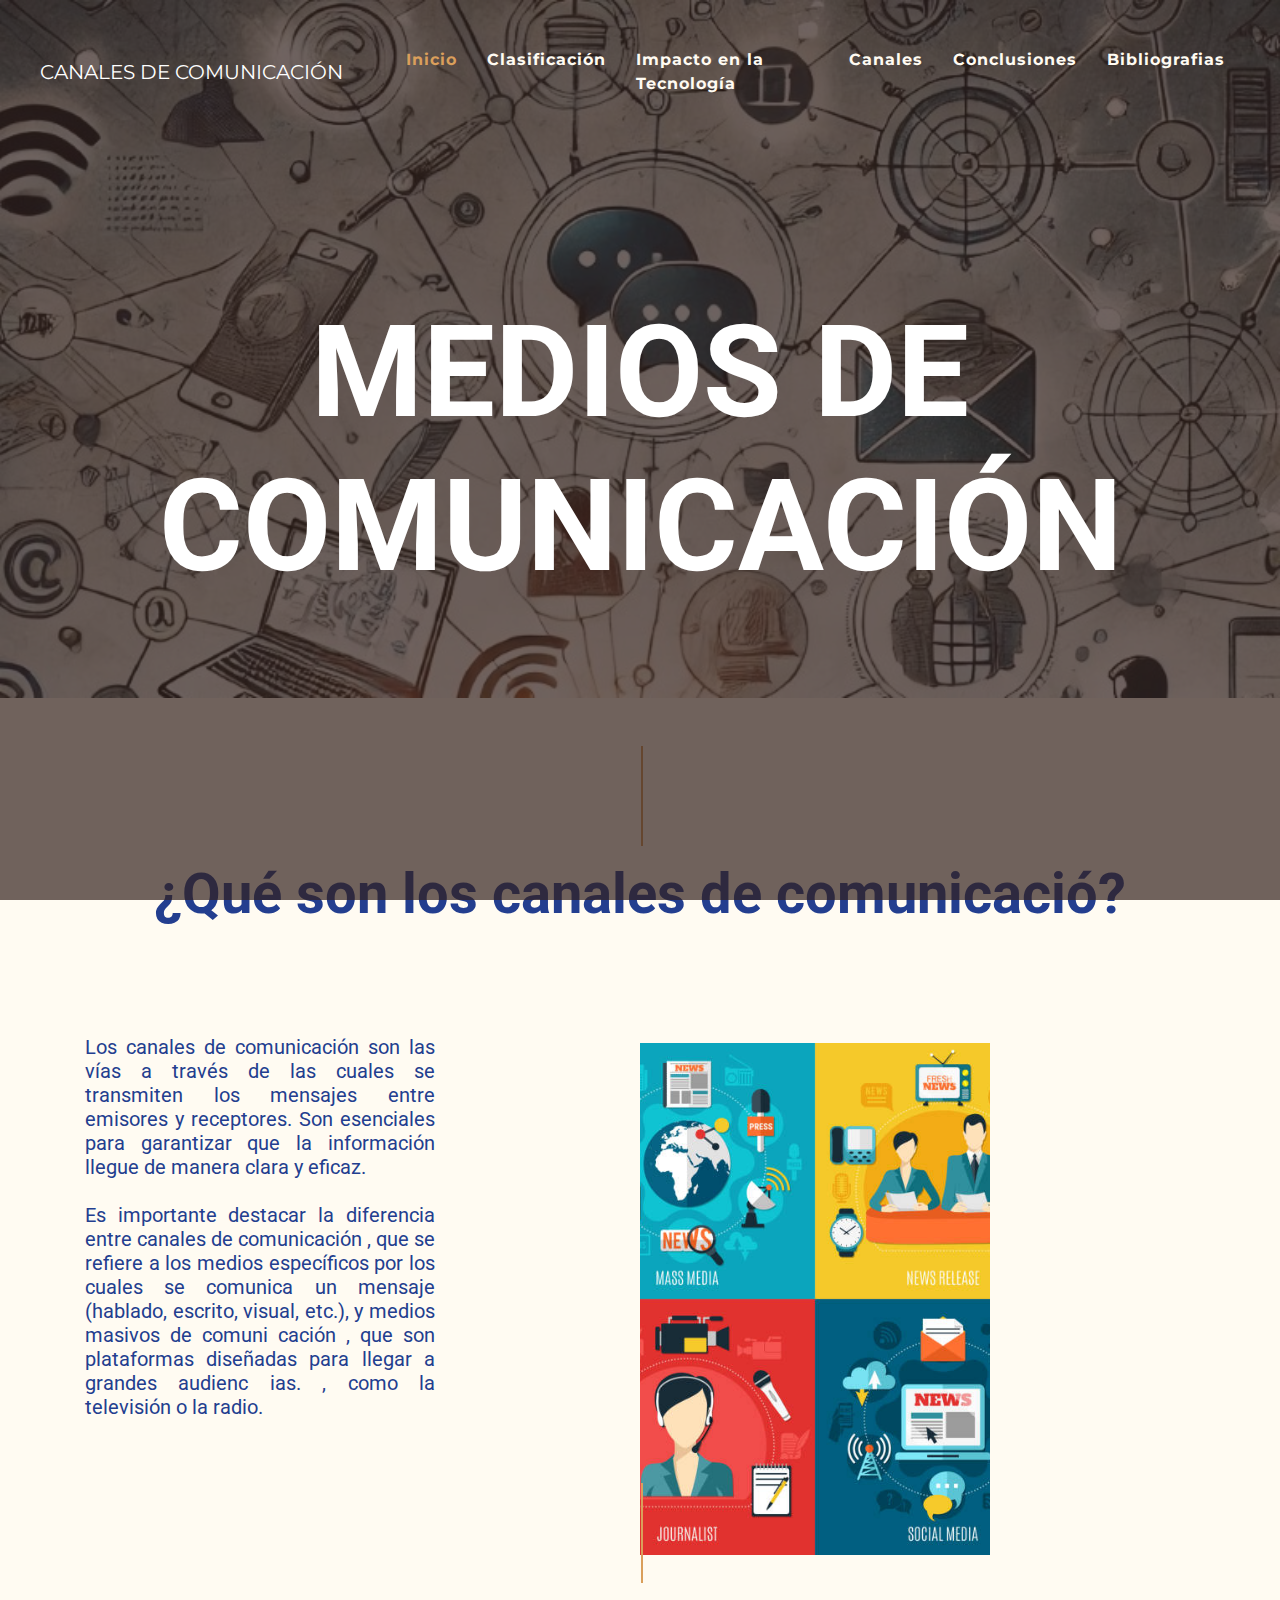
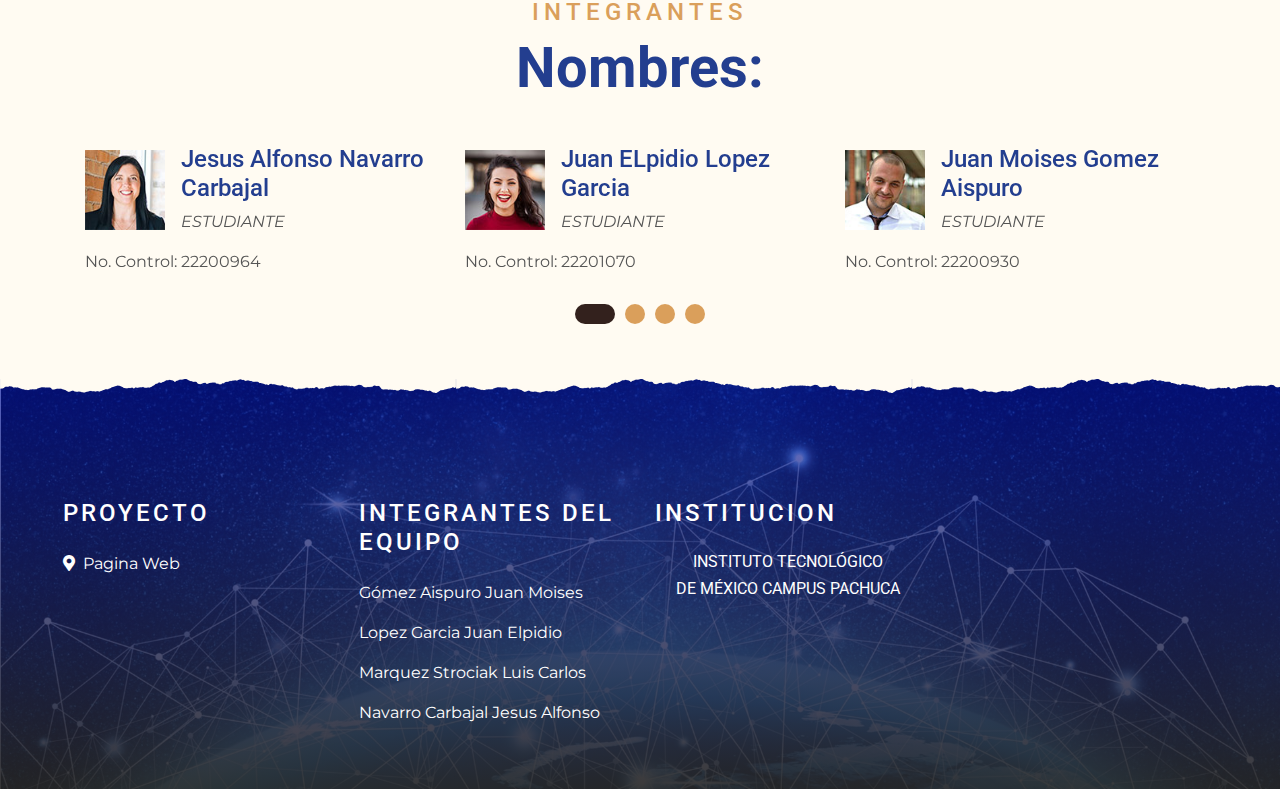
<file: index.html>
<!DOCTYPE html>
<html lang="en">

<head>
    <meta charset="utf-8">
    <title>Tipos de Medios de Comunicación</title>
    <meta content="width=device-width, initial-scale=1.0" name="viewport">
    <meta content="Free Website Template" name="keywords">
    <meta content="Free Website Template" name="description">

    <!-- Favicon -->
    <link href="img/favicon.ico" rel="icon">

    <!-- Google Font -->
    <link rel="preconnect" href="https://fonts.gstatic.com">
    <link href="https://fonts.googleapis.com/css2?family=Montserrat:wght@200;400&family=Roboto:wght@400;500;700&display=swap" rel="stylesheet"> 

    <!-- Font Awesome -->
    <link href="https://cdnjs.cloudflare.com/ajax/libs/font-awesome/5.10.0/css/all.min.css" rel="stylesheet">

    <!-- Libraries Stylesheet -->
    <link href="lib/owlcarousel/assets/owl.carousel.min.css" rel="stylesheet">
    <link href="lib/tempusdominus/css/tempusdominus-bootstrap-4.min.css" rel="stylesheet" />

    <!-- Customized Bootstrap Stylesheet -->
    <link href="css/style.min.css" rel="stylesheet">
</head>

<body>

      <!-- Navbar Start -->
      <div class="container-fluid p-0 nav-bar">
        <nav class="navbar navbar-expand-lg bg-none navbar-dark py-3">
            <a href="index.html" class="navbar-brand px-lg-4 m-0">
            CANALES DE COMUNICACIÓN   <h1 class="m-0 display-4 text-uppercase text-white"></h1>
            </a>
            <button type="button" class="navbar-toggler" data-toggle="collapse" data-target="#navbarCollapse">
                <span class="navbar-toggler-icon"></span>
            </button>
            <div class="collapse navbar-collapse justify-content-between" id="navbarCollapse">
                <div class="navbar-nav ml-auto p-4">
                    <a href="index.html" class="nav-item nav-link active">Inicio</a>
                    <a href="about.html" class="nav-item nav-link">Clasificación</a>
                    <a href="service.html" class="nav-item nav-link">Impacto en la Tecnología</a>
                    <a href="reservation.html" class="nav-item nav-link">Canales</a>
                    <a href="menu.html" class="nav-item nav-link">Conclusiones</a>
                    <a href="contact.html" class="nav-item nav-link">Bibliografias</a>
                </div>
            </div>
        </nav>
    </div>


    <!-- Carousel Start -->
    <div class="container-fluid p-0 mb-5">
                    <img class="w-100" src="img/carousel-2.jpg" alt="Image">
                    <div class="carousel-caption d-flex flex-column align-items-center justify-content-center">
                        
                        <h1 class="display-1 text-white m-0">MEDIOS DE COMUNICACIÓN</h1>
                        
                    </div>
          
    </div>
    <!-- Carousel End -->


    <!-- About Start -->
    <div class="container-fluid">
        <div class="container">
            <div class="section-title">
                <h1 class="display-4">¿Qué son los canales de comunicació? </h1>
            </div>
            <center>
            <div class="row">
                <div class="col-lg-4 py-0 py-lg-5" style="text-align: justify">
                    <h1 class="mb-3"></h1>
                    <h5 class="mb-3">Los canales de comunicación son las vías a través de 
                        las cuales se transmiten los mensajes entre emisores y receptores. 
                        Son esenciales para garantizar que la información llegue de manera
                        clara y eficaz.
                    <br><br>
                    Es importante destacar la diferencia entre canales de comunicación , 
                    que se refiere a los medios específicos por los cuales se comunica un
                     mensaje (hablado, escrito, visual, etc.), y medios masivos de comuni
                     cación , que son plataformas diseñadas para llegar a grandes audienc
                     ias. , como la televisión o la radio.</p>
                </div>
                <div class="col-lg-4 py-5 py-lg-0" style="min-height: 500px;">
                    <div class="position-relative h-100">
                        <br><br><br>
                        <img class="position-absolute w-100 h-100" src="img/about.jpg" style="object-fit: cover;">
                    </div>
                </div>
            </div>
        </center>
        </div>
    </div>
    <!-- About End -->

    <!-- Testimonial Start -->
    <div class="">
        <div class="container">
            <div class="section-title">
                <h4 class="text-primary text-uppercase" style="letter-spacing: 5px;">INTEGRANTES</h4>
                <h1 class="display-4">Nombres:</h1>
            </div>
            <div class="owl-carousel testimonial-carousel">
                <div class="testimonial-item">
                    <div class="d-flex align-items-center mb-3">
                        <img class="img-fluid" src="img/testimonial-1.jpg" alt="">
                        <div class="ml-3">
                            <h4>Juan ELpidio Lopez Garcia</h4>
                            <i>ESTUDIANTE</i>
                        </div>
                    </div>
                    <p class="m-0">No. Control: 22201070</p>
                </div>
                <div class="testimonial-item">
                    <div class="d-flex align-items-center mb-3">
                        <img class="img-fluid" src="img/testimonial-2.jpg" alt="">
                        <div class="ml-3">
                            <h4>Juan Moises Gomez Aispuro</h4>
                            <i>ESTUDIANTE</i>
                        </div>
                    </div>
                    <p class="m-0">No. Control: 22200930</p>
                </div>
                <div class="testimonial-item">
                    <div class="d-flex align-items-center mb-3">
                        <img class="img-fluid" src="img/testimonial-3.jpg" alt="">
                        <div class="ml-3">
                            <h4>Luis Carlos Marquez Strociak </h4>
                            <i>ESTUDIANTE</i>
                        </div>
                    </div>
                    <p class="m-0">No. Control: 23200286</p>
                </div>
                <div class="testimonial-item">
                    <div class="d-flex align-items-center mb-3">
                        <img class="img-fluid" src="img/testimonial-3.jpg" alt="">
                        <div class="ml-3">
                            <h4>Jesus Alfonso Navarro Carbajal </h4>
                            <i>ESTUDIANTE</i>
                        </div>
                    </div>
                    <p class="m-0">No. Control: 22200964</p>
                </div>
                
            </div>
        </div>
    </div>
    <!-- Testimonial End -->

 <!-- Footer Start -->
 
    <div class="container-fluid footer text-white mt-5 pt-5 px-0 position-relative overlay-top">
        <div class="row mx-0 pt-5 px-sm-3 px-lg-5 mt-4">
            <div class="col-lg-3 col-md-6 mb-5">
                <h4 class="text-white text-uppercase mb-4" style="letter-spacing: 3px;">Proyecto</h4>
                <p><i class="fa fa-map-marker-alt mr-2"></i>Pagina Web</p>
                
            </div>
            <div class="col-lg-3 col-md-6 mb-5">
                <h4 class="text-white text-uppercase mb-4" style="letter-spacing: 3px;">Integrantes del Equipo</h4>
                <p>Gómez Aispuro Juan Moises</p>
                <p>Lopez Garcia Juan Elpidio</p>
                <p>Marquez Strociak Luis Carlos</p>
                <p>Navarro Carbajal Jesus Alfonso</p>
            </div>
            <div class="col-lg-3 col-md-6 mb-5">
                <h4 class="text-white text-uppercase mb-4" style="letter-spacing: 3px;">Institucion</h4>
                <div>
                    <center>
                    <h6 class="text-white text-uppercase">Instituto Tecnológico</h6>
                    <h6 class="text-white text-uppercase">de México Campus Pachuca</h6>
                    </center>
                </div>
            </div>
        </div>
    </div>
    <!-- Footer End -->


    <!-- Back to Top -->
    <a href="#" class="btn btn-lg btn-primary btn-lg-square back-to-top"><i class="fa fa-angle-double-up"></i></a>


    <!-- JavaScript Libraries -->
    <script src="https://code.jquery.com/jquery-3.4.1.min.js"></script>
    <script src="https://stackpath.bootstrapcdn.com/bootstrap/4.4.1/js/bootstrap.bundle.min.js"></script>
    <script src="lib/easing/easing.min.js"></script>
    <script src="lib/waypoints/waypoints.min.js"></script>
    <script src="lib/owlcarousel/owl.carousel.min.js"></script>
    <script src="lib/tempusdominus/js/moment.min.js"></script>
    <script src="lib/tempusdominus/js/moment-timezone.min.js"></script>
    <script src="lib/tempusdominus/js/tempusdominus-bootstrap-4.min.js"></script>

    <!-- Contact Javascript File -->
    <script src="mail/jqBootstrapValidation.min.js"></script>
    <script src="mail/contact.js"></script>

    <!-- Template Javascript -->
    <script src="js/main.js"></script>
</body>

</html>
</file>
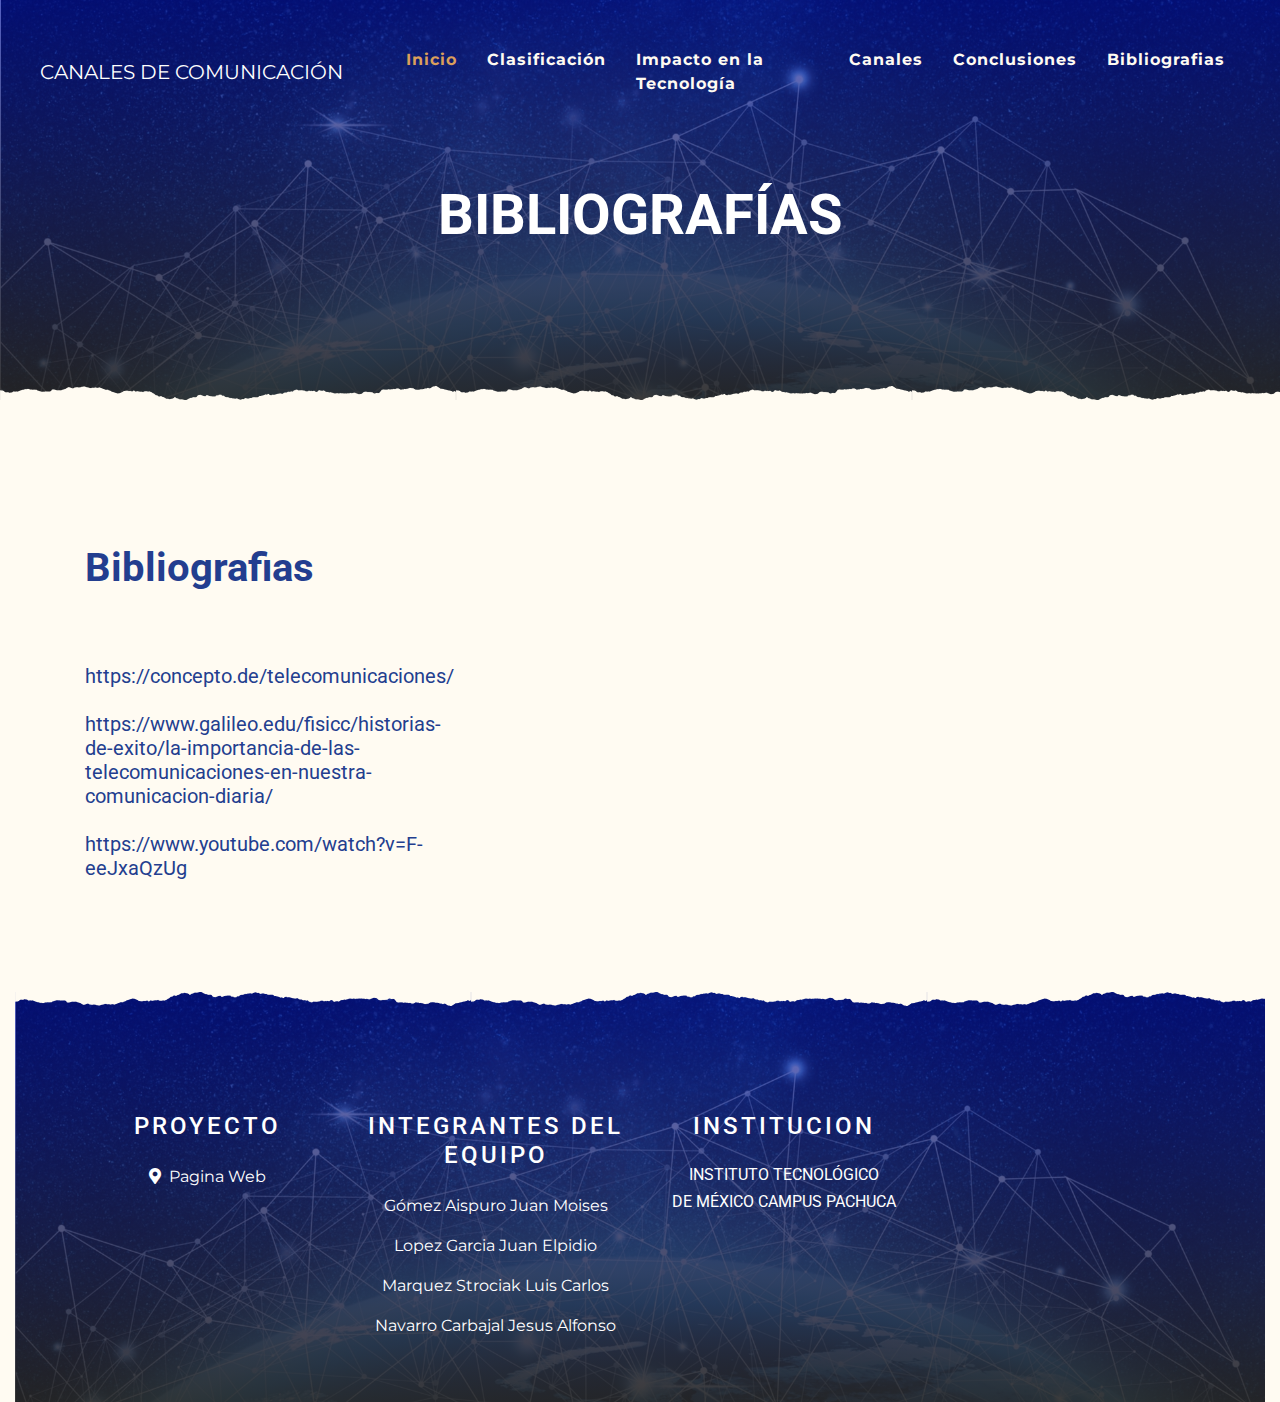
<file: contact.html>
<!DOCTYPE html>
<html lang="en">

<head>
    <meta charset="utf-8">
    <title>Tipos de Medios de Comunicación</title>
    <meta content="width=device-width, initial-scale=1.0" name="viewport">
    <meta content="Free Website Template" name="keywords">
    <meta content="Free Website Template" name="description">

    <!-- Favicon -->
    <link href="img/favicon.ico" rel="icon">

    <!-- Google Font -->
    <link rel="preconnect" href="https://fonts.gstatic.com">
    <link href="https://fonts.googleapis.com/css2?family=Montserrat:wght@200;400&family=Roboto:wght@400;500;700&display=swap" rel="stylesheet"> 

    <!-- Font Awesome -->
    <link href="https://cdnjs.cloudflare.com/ajax/libs/font-awesome/5.10.0/css/all.min.css" rel="stylesheet">

    <!-- Libraries Stylesheet -->
    <link href="lib/owlcarousel/assets/owl.carousel.min.css" rel="stylesheet">
    <link href="lib/tempusdominus/css/tempusdominus-bootstrap-4.min.css" rel="stylesheet" />

    <!-- Customized Bootstrap Stylesheet -->
    <link href="css/style.min.css" rel="stylesheet">
</head>

<body>
    
      <!-- Navbar Start -->
      <div class="container-fluid p-0 nav-bar">
        <nav class="navbar navbar-expand-lg bg-none navbar-dark py-3">
            <a href="index.html" class="navbar-brand px-lg-4 m-0">
            CANALES DE COMUNICACIÓN   <h1 class="m-0 display-4 text-uppercase text-white"></h1>
            </a>
            <button type="button" class="navbar-toggler" data-toggle="collapse" data-target="#navbarCollapse">
                <span class="navbar-toggler-icon"></span>
            </button>
            <div class="collapse navbar-collapse justify-content-between" id="navbarCollapse">
                <div class="navbar-nav ml-auto p-4">
                    <a href="index.html" class="nav-item nav-link active">Inicio</a>
                    <a href="about.html" class="nav-item nav-link">Clasificación</a>
                    <a href="service.html" class="nav-item nav-link">Impacto en la Tecnología</a>
                    <a href="reservation.html" class="nav-item nav-link">Canales</a>
                    <a href="menu.html" class="nav-item nav-link">Conclusiones</a>
                    <a href="contact.html" class="nav-item nav-link">Bibliografias</a>
                </div>
            </div>
        </nav>
    </div>
    <!-- Page Header Start -->
    <div class="container-fluid page-header mb-5 position-relative overlay-bottom">
        <div class="d-flex flex-column align-items-center justify-content-center pt-0 pt-lg-5" style="min-height: 400px">
            <h1 class="display-4 mb-3 mt-0 mt-lg-5 text-white text-uppercase">BIBLIOGRAFÍAS</h1>
            <div class="d-inline-flex mb-lg-5">
                
            </div>
        </div>
    </div>
    <!-- Page Header End -->


    <!-- Contact Start -->
    <div class="container-fluid pt-5">
        <div class="container">
            <center>
                
                <div class="row">
                    <div class="col-lg-4 py-0 py-lg-5" style="text-align: justify">
                        <h1>Bibliografias</h1>
                        <br><br>
                        <h1 class="mb-3"></h1>
                        <h5 class="mb-3">
                        https://concepto.de/telecomunicaciones/
                        <br><br>
                        https://www.galileo.edu/fisicc/historias-de-exito/la-importancia-de-las-telecomunicaciones-en-nuestra-comunicacion-diaria/
                        <br><br>
                        https://www.youtube.com/watch?v=F-eeJxaQzUg

                      
            </div>
        </div>
    </div>
    <!-- Contact End -->


    <!-- Footer Start -->
    <center>
        <div class="container-fluid footer text-white mt-5 pt-5 px-0 position-relative overlay-top">
            <div class="row mx-0 pt-5 px-sm-3 px-lg-5 mt-4">
                <div class="col-lg-3 col-md-6 mb-5">
                    <h4 class="text-white text-uppercase mb-4" style="letter-spacing: 3px;">Proyecto</h4>
                    <p><i class="fa fa-map-marker-alt mr-2"></i>Pagina Web</p>
                    
                </div>
                <div class="col-lg-3 col-md-6 mb-5">
                    <h4 class="text-white text-uppercase mb-4" style="letter-spacing: 3px;">Integrantes del Equipo</h4>
                    <p>Gómez Aispuro Juan Moises</p>
                    <p>Lopez Garcia Juan Elpidio</p>
                    <p>Marquez Strociak Luis Carlos</p>
                    <p>Navarro Carbajal Jesus Alfonso</p>
                </div>
                <div class="col-lg-3 col-md-6 mb-5">
                    <h4 class="text-white text-uppercase mb-4" style="letter-spacing: 3px;">Institucion</h4>
                    <div>
                        <center>
                        <h6 class="text-white text-uppercase">Instituto Tecnológico</h6>
                        <h6 class="text-white text-uppercase">de México Campus Pachuca</h6>
                        </center>
                    </div>
                </div>
            </div>
        </div></center>
        <!-- Footer End -->



    <!-- Back to Top -->
    <a href="#" class="btn btn-lg btn-primary btn-lg-square back-to-top"><i class="fa fa-angle-double-up"></i></a>


    <!-- JavaScript Libraries -->
    <script src="https://code.jquery.com/jquery-3.4.1.min.js"></script>
    <script src="https://stackpath.bootstrapcdn.com/bootstrap/4.4.1/js/bootstrap.bundle.min.js"></script>
    <script src="lib/easing/easing.min.js"></script>
    <script src="lib/waypoints/waypoints.min.js"></script>
    <script src="lib/owlcarousel/owl.carousel.min.js"></script>
    <script src="lib/tempusdominus/js/moment.min.js"></script>
    <script src="lib/tempusdominus/js/moment-timezone.min.js"></script>
    <script src="lib/tempusdominus/js/tempusdominus-bootstrap-4.min.js"></script>

    <!-- Contact Javascript File -->
    <script src="mail/jqBootstrapValidation.min.js"></script>
    <script src="mail/contact.js"></script>

    <!-- Template Javascript -->
    <script src="js/main.js"></script>
</body>

</html>
</file>
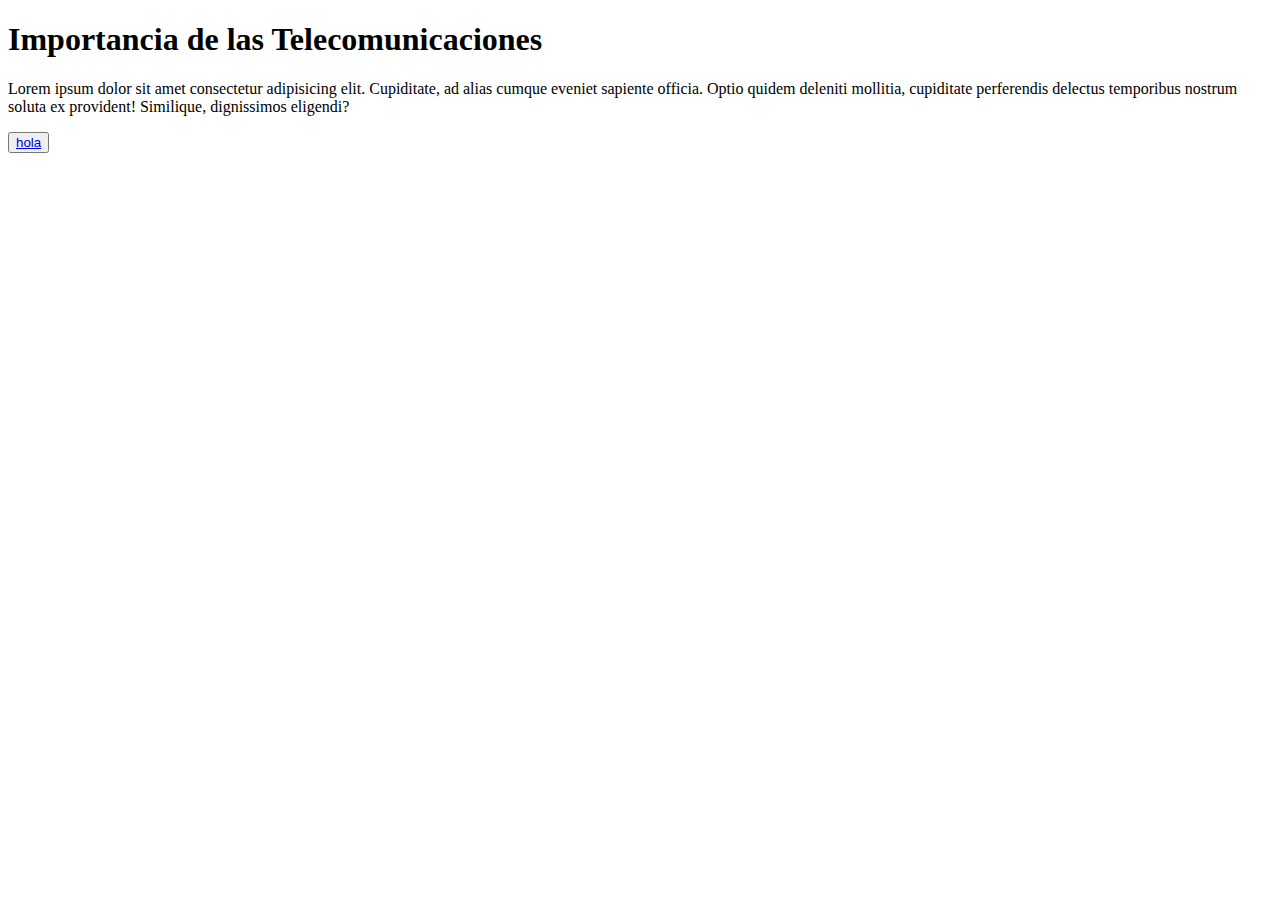
<file: index 2.html>
<!DOCTYPE html>
<html lang="en">
<head>
    <meta charset="UTF-8">
    <meta name="viewport" content="width=device-width, initial-scale=1.0">
    <title>Document</title>
</head>
<body>
    <h1>Importancia de las Telecomunicaciones</h1>

    <p>Lorem ipsum dolor sit amet consectetur adipisicing elit. Cupiditate, ad alias cumque eveniet sapiente officia. Optio quidem deleniti mollitia, cupiditate perferendis delectus temporibus nostrum soluta ex provident! Similique, dignissimos eligendi?</p>

    <button><a href="telecom.html">hola</a></button>
</body>
</html>
</file>
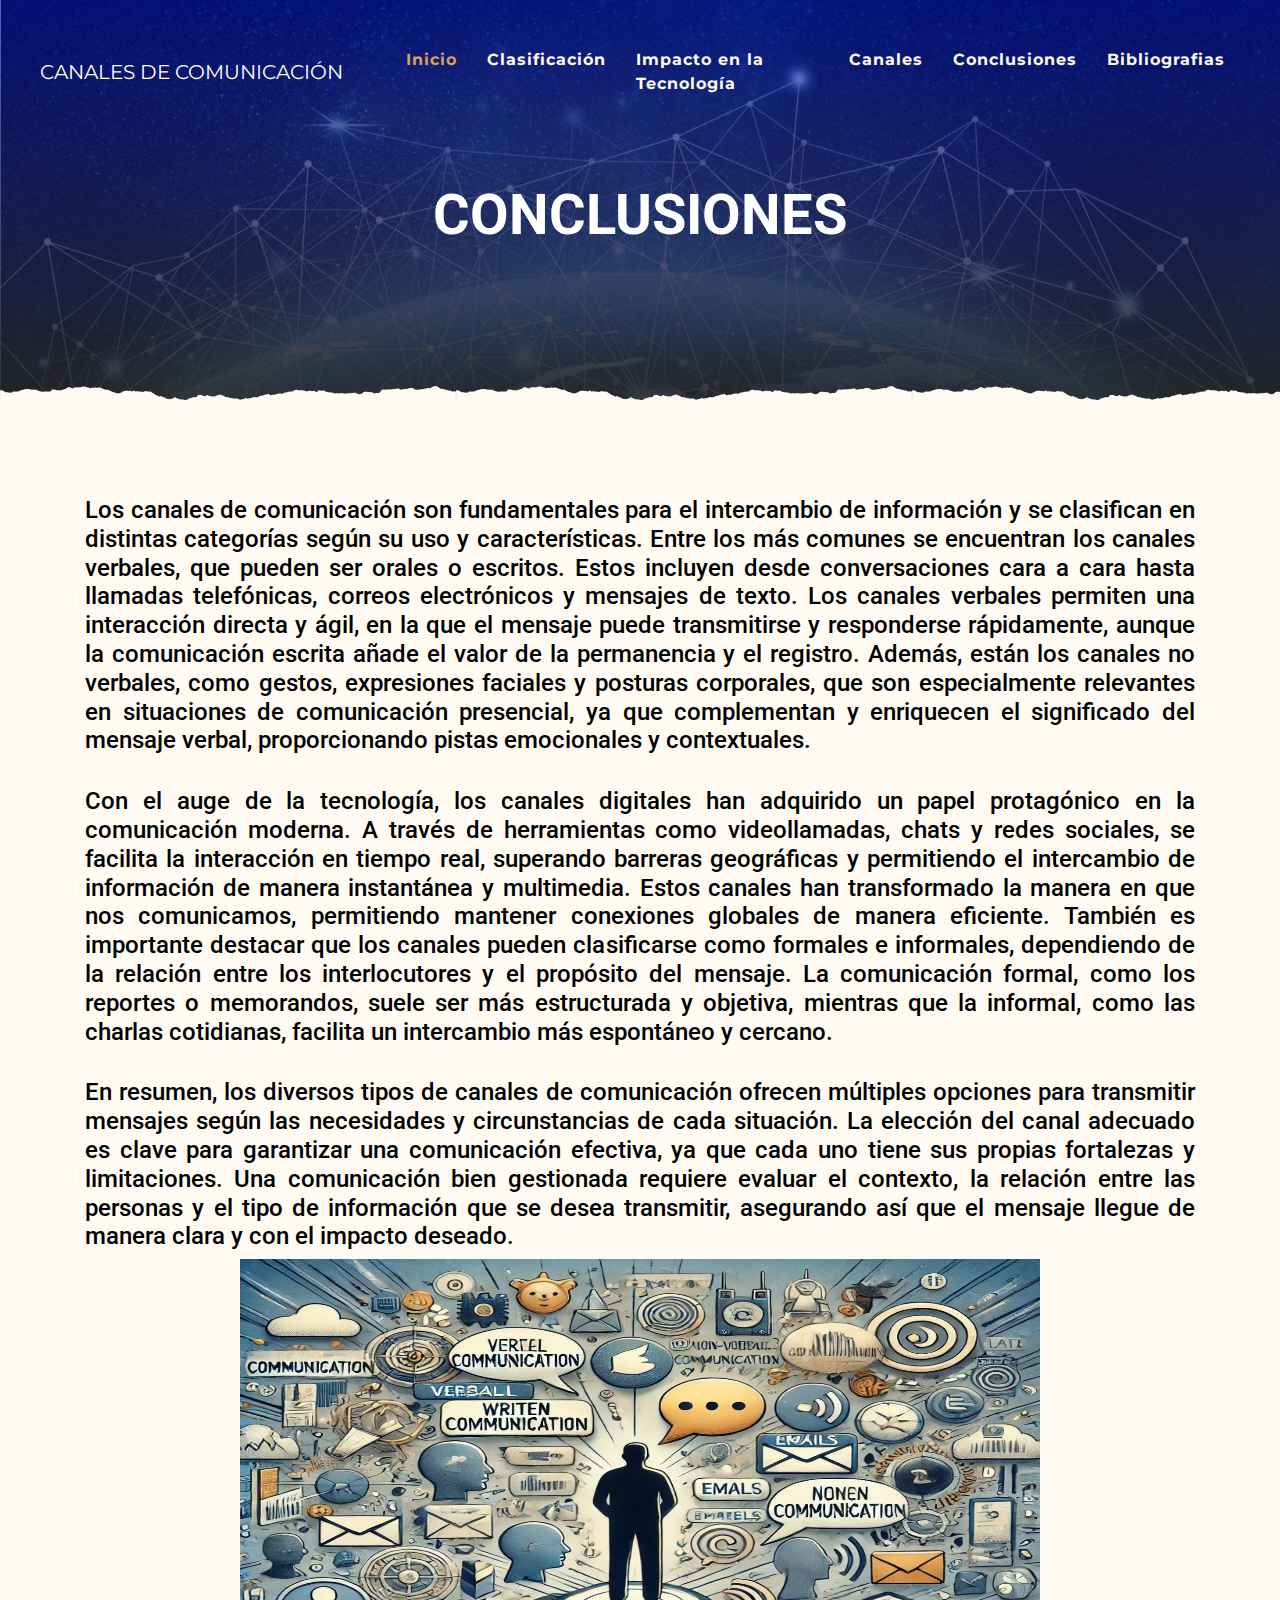
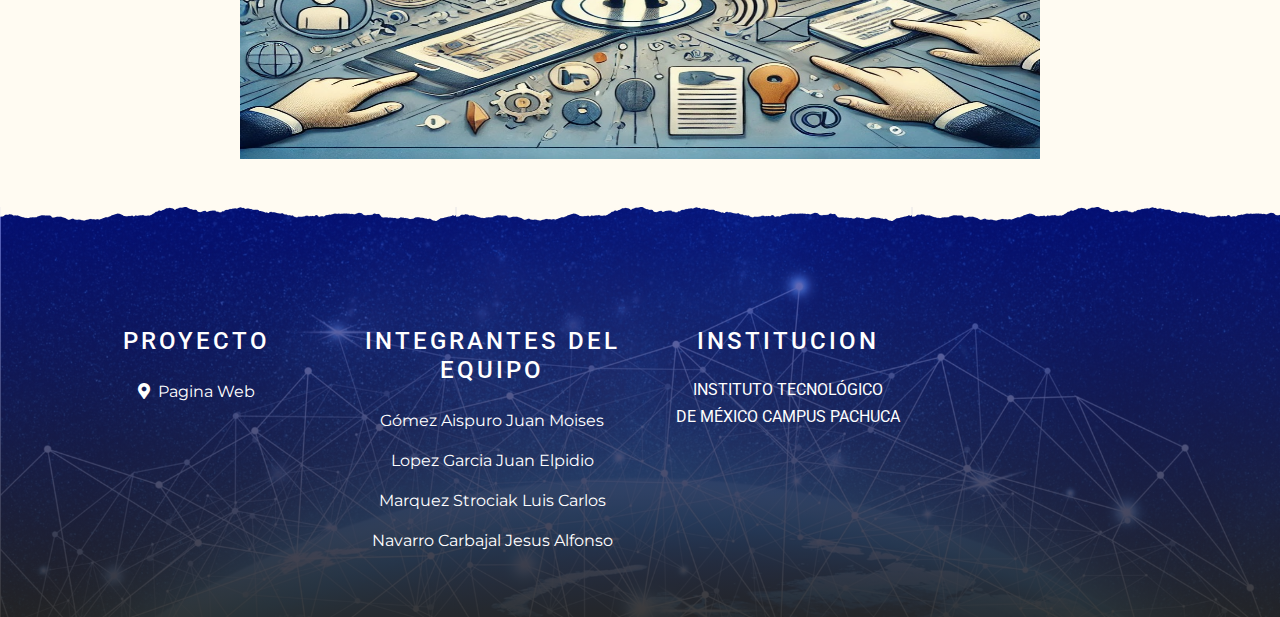
<file: menu.html>
<!DOCTYPE html>
<html lang="en">

<head>
    <meta charset="utf-8">
    <title>Tipos de Medios de Comunicación</title>
    <meta content="width=device-width, initial-scale=1.0" name="viewport">
    <meta content="Free Website Template" name="keywords">
    <meta content="Free Website Template" name="description">
    <!-- Favicon -->
    <link href="img/favicon.ico" rel="icon">

    <!-- Google Font -->
    <link rel="preconnect" href="https://fonts.gstatic.com">
    <link href="https://fonts.googleapis.com/css2?family=Montserrat:wght@200;400&family=Roboto:wght@400;500;700&display=swap" rel="stylesheet"> 

    <!-- Font Awesome -->
    <link href="https://cdnjs.cloudflare.com/ajax/libs/font-awesome/5.10.0/css/all.min.css" rel="stylesheet">

    <!-- Libraries Stylesheet -->
    <link href="lib/owlcarousel/assets/owl.carousel.min.css" rel="stylesheet">
    <link href="lib/tempusdominus/css/tempusdominus-bootstrap-4.min.css" rel="stylesheet" />

    <!-- Customized Bootstrap Stylesheet -->
    <link href="css/style.min.css" rel="stylesheet">
</head>

<body>

      <!-- Navbar Start -->
      <div class="container-fluid p-0 nav-bar">
        <nav class="navbar navbar-expand-lg bg-none navbar-dark py-3">
            <a href="index.html" class="navbar-brand px-lg-4 m-0">
            CANALES DE COMUNICACIÓN   <h1 class="m-0 display-4 text-uppercase text-white"></h1>
            </a>
            <button type="button" class="navbar-toggler" data-toggle="collapse" data-target="#navbarCollapse">
                <span class="navbar-toggler-icon"></span>
            </button>
            <div class="collapse navbar-collapse justify-content-between" id="navbarCollapse">
                <div class="navbar-nav ml-auto p-4">
                    <a href="index.html" class="nav-item nav-link active">Inicio</a>
                    <a href="about.html" class="nav-item nav-link">Clasificación</a>
                    <a href="service.html" class="nav-item nav-link">Impacto en la Tecnología</a>
                    <a href="reservation.html" class="nav-item nav-link">Canales</a>
                    <a href="menu.html" class="nav-item nav-link">Conclusiones</a>
                    <a href="contact.html" class="nav-item nav-link">Bibliografias</a>
                </div>
            </div>
        </nav>
    </div>
    <!-- Navbar End -->


    <!-- Page Header Start -->
    <div class="container-fluid page-header mb-5 position-relative overlay-bottom">
        <div class="d-flex flex-column align-items-center justify-content-center pt-0 pt-lg-5" style="min-height: 400px">
            <h1 class="display-4 mb-3 mt-0 mt-lg-5 text-white text-uppercase">Conclusiones</h1>
            <div class="d-inline-flex mb-lg-5">
            </div>
        </div>
    </div>
    <!-- Page Header End -->
<!-- Menu Start -->
<div class="container-fluid pt-5">
    <div class="container">
        
        <div  style="text-align: justify; ">
           
            <h4 style="color: black;">Los canales de comunicación son fundamentales para el intercambio de información y se clasifican en distintas categorías según su uso y características. Entre los más comunes se encuentran los canales verbales, que pueden ser orales o escritos. Estos incluyen desde conversaciones cara a cara hasta llamadas telefónicas, correos electrónicos y mensajes de texto. Los canales verbales permiten una interacción directa y ágil, en la que el mensaje puede transmitirse y responderse rápidamente, aunque la comunicación escrita añade el valor de la permanencia y el registro. Además, están los canales no verbales, como gestos, expresiones faciales y posturas corporales, que son especialmente relevantes en situaciones de comunicación presencial, ya que complementan y enriquecen el significado del mensaje verbal, proporcionando pistas emocionales y contextuales.</h4>
            <br>
            <h4 style="color: black;">Con el auge de la tecnología, los canales digitales han adquirido un papel protagónico en la comunicación moderna. A través de herramientas como videollamadas, chats y redes sociales, se facilita la interacción en tiempo real, superando barreras geográficas y permitiendo el intercambio de información de manera instantánea y multimedia. Estos canales han transformado la manera en que nos comunicamos, permitiendo mantener conexiones globales de manera eficiente. También es importante destacar que los canales pueden clasificarse como formales e informales, dependiendo de la relación entre los interlocutores y el propósito del mensaje. La comunicación formal, como los reportes o memorandos, suele ser más estructurada y objetiva, mientras que la informal, como las charlas cotidianas, facilita un intercambio más espontáneo y cercano.</h4>
            <br>
            <h4 style="color: black;">En resumen, los diversos tipos de canales de comunicación ofrecen múltiples opciones para transmitir mensajes según las necesidades y circunstancias de cada situación. La elección del canal adecuado es clave para garantizar una comunicación efectiva, ya que cada uno tiene sus propias fortalezas y limitaciones. Una comunicación bien gestionada requiere evaluar el contexto, la relación entre las personas y el tipo de información que se desea transmitir, asegurando así que el mensaje llegue de manera clara y con el impacto deseado.</h4>
            <center>
            <img src="img/co.jpg" width="800" height="500" >
            </center>
           
        </div>
    </div>
</div>
<!-- Menu End -->

    <!-- Footer Start -->
    <center>
        <div class="container-fluid footer text-white mt-5 pt-5 px-0 position-relative overlay-top">
            <div class="row mx-0 pt-5 px-sm-3 px-lg-5 mt-4">
                <div class="col-lg-3 col-md-6 mb-5">
                    <h4 class="text-white text-uppercase mb-4" style="letter-spacing: 3px;">Proyecto</h4>
                    <p><i class="fa fa-map-marker-alt mr-2"></i>Pagina Web</p>
                    
                </div>
                <div class="col-lg-3 col-md-6 mb-5">
                    <h4 class="text-white text-uppercase mb-4" style="letter-spacing: 3px;">Integrantes del Equipo</h4>
                    <p>Gómez Aispuro Juan Moises</p>
                    <p>Lopez Garcia Juan Elpidio</p>
                    <p>Marquez Strociak Luis Carlos</p>
                    <p>Navarro Carbajal Jesus Alfonso</p>
                </div>
                <div class="col-lg-3 col-md-6 mb-5">
                    <h4 class="text-white text-uppercase mb-4" style="letter-spacing: 3px;">Institucion</h4>
                    <div>
                        <center>
                        <h6 class="text-white text-uppercase">Instituto Tecnológico</h6>
                        <h6 class="text-white text-uppercase">de México Campus Pachuca</h6>
                        </center>
                    </div>
                </div>
            </div>
        </div></center>
        <!-- Footer End -->


    <!-- Back to Top -->
    <a href="#" class="btn btn-lg btn-primary btn-lg-square back-to-top"><i class="fa fa-angle-double-up"></i></a>


    <!-- JavaScript Libraries -->
    <script src="https://code.jquery.com/jquery-3.4.1.min.js"></script>
    <script src="https://stackpath.bootstrapcdn.com/bootstrap/4.4.1/js/bootstrap.bundle.min.js"></script>
    <script src="lib/easing/easing.min.js"></script>
    <script src="lib/waypoints/waypoints.min.js"></script>
    <script src="lib/owlcarousel/owl.carousel.min.js"></script>
    <script src="lib/tempusdominus/js/moment.min.js"></script>
    <script src="lib/tempusdominus/js/moment-timezone.min.js"></script>
    <script src="lib/tempusdominus/js/tempusdominus-bootstrap-4.min.js"></script>

    <!-- Contact Javascript File -->
    <script src="mail/jqBootstrapValidation.min.js"></script>
    <script src="mail/contact.js"></script>

    <!-- Template Javascript -->
    <script src="js/main.js"></script>
</body>

</html>
</file>
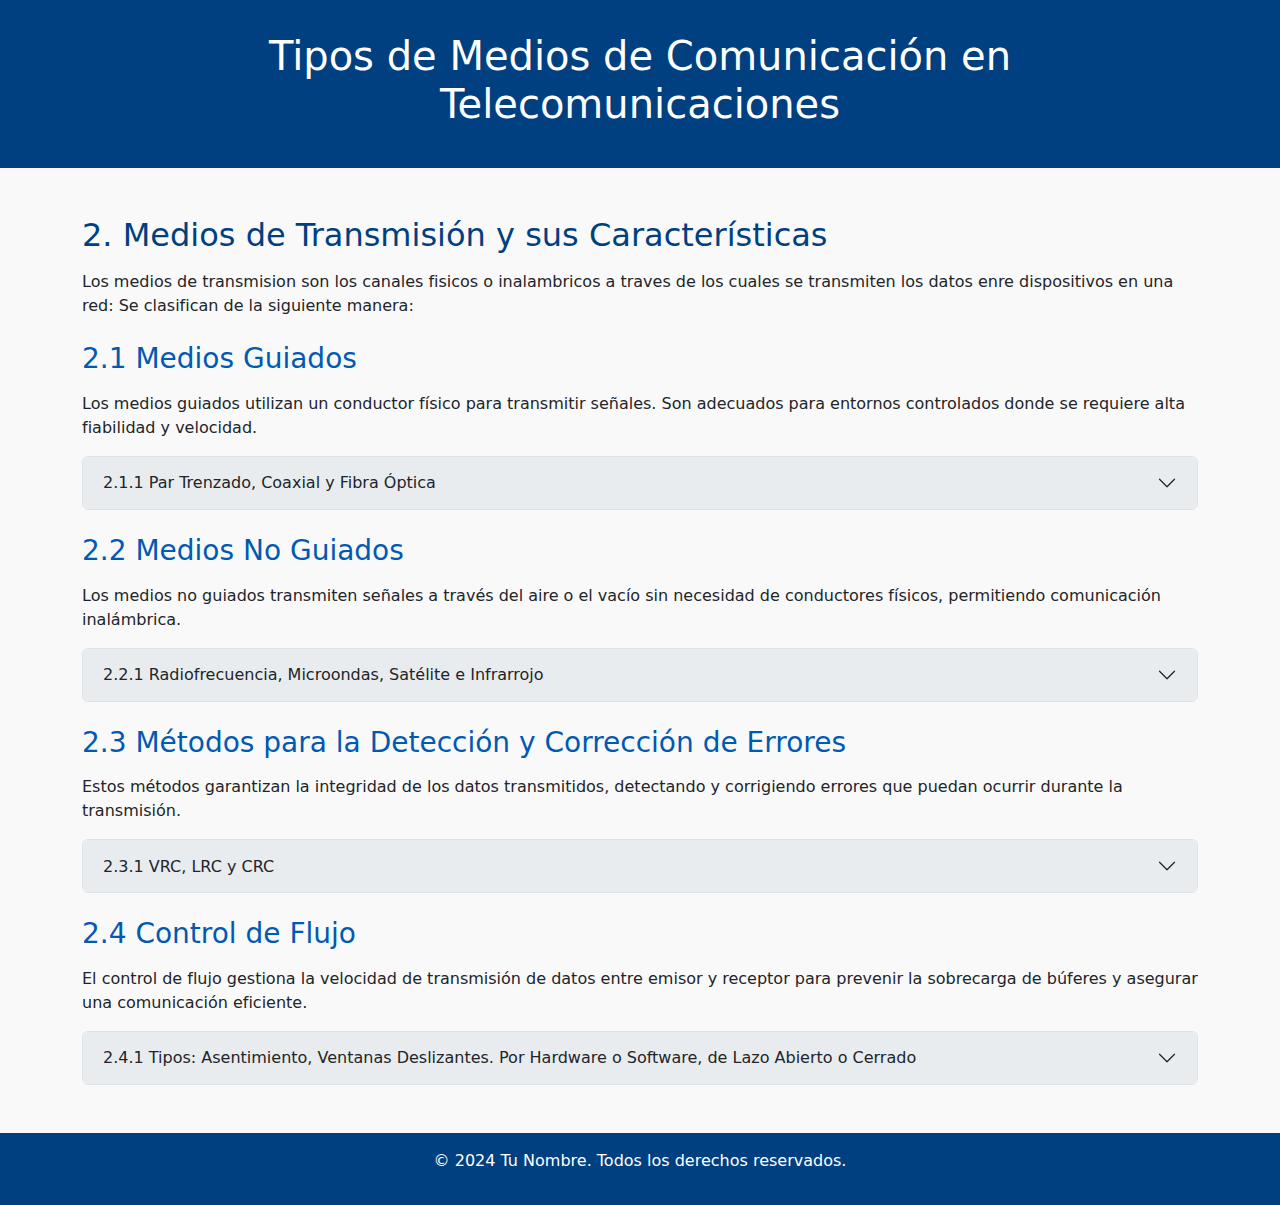
<file: telecom.html>
<!DOCTYPE html>
<html lang="es">
<head>
    <meta charset="UTF-8">
    <meta name="viewport" content="width=device-width, initial-scale=1.0">
    <title>Tipos de Medios de Comunicación en Telecomunicaciones</title>
    <!-- Bootstrap CSS -->
    <link href="https://cdn.jsdelivr.net/npm/bootstrap@5.3.0/dist/css/bootstrap.min.css" rel="stylesheet">
    <style>
        body {
            background-color: #f9f9f9;
        }
        header {
            background-color: #004080;
            color: #fff;
            padding: 2rem 0;
            text-align: center;
        }
        footer {
            background-color: #004080;
            color: #fff;
            text-align: center;
            padding: 1rem 0;
            margin-top: 2rem;
        }
        .section-title {
            color: #004080;
            margin-top: 2rem;
            margin-bottom: 1rem;
        }
        .subsection-title {
            color: #0059b3;
            margin-top: 1.5rem;
            margin-bottom: 1rem;
        }
        .accordion-button:not(.collapsed) {
            color: #fff;
            background-color: #004080;
        }
        .accordion-button {
            background-color: #e9ecef;
        }
    </style>
</head>
<body>
    <!-- Encabezado -->
    <header>
        <div class="container">
            <h1>Tipos de Medios de Comunicación en Telecomunicaciones</h1>
        </div>
    </header>

    <!-- Contenido Principal -->
    <main class="container my-5">
        <!-- Sección 2: Medios de Transmisión y sus Características -->
        <section id="medios-transmision">
            <h2 class="section-title">2. Medios de Transmisión y sus Características</h2>
            <p>Los medios de transmision son los canales fisicos o inalambricos a traves de los cuales se transmiten los datos enre dispositivos en una red: Se clasifican de la siguiente manera:</p>

            <!-- 2.1 Medios Guiados -->
            <div>
                <h3 class="subsection-title">2.1 Medios Guiados</h3>
                <p>Los medios guiados utilizan un conductor físico para transmitir señales. Son adecuados para entornos controlados donde se requiere alta fiabilidad y velocidad.</p>

                <!-- 2.1.1 Par Trenzado, Coaxial y Fibra Óptica -->
                <div class="accordion" id="accordion2-1-1">
                    <div class="accordion-item">
                        <h4 class="accordion-header" id="heading2-1-1">
                            <button class="accordion-button collapsed" type="button" data-bs-toggle="collapse" data-bs-target="#collapse2-1-1" aria-expanded="false" aria-controls="collapse2-1-1">
                                2.1.1 Par Trenzado, Coaxial y Fibra Óptica
                            </button>
                        </h4>
                        <div id="collapse2-1-1" class="accordion-collapse collapse" aria-labelledby="heading2-1-1" data-bs-parent="#accordion2-1-1">
                            <div class="accordion-body">
                                <ul class="list-group list-group-flush">
                                    <li class="list-group-item">
                                        <strong>Par Trenzado:</strong> Consiste en dos conductores de cobre trenzados entre sí para reducir la interferencia electromagnética. Se utiliza ampliamente en redes telefónicas y LAN.
                                    </li>
                                    <li class="list-group-item">
                                        <strong>Coaxial:</strong> Tiene un conductor central rodeado por un aislante, una malla metálica y una cubierta exterior. Ofrece mayor ancho de banda y resistencia a interferencias, utilizado en televisión por cable y redes de datos.
                                    </li>
                                    <li class="list-group-item">
                                        <strong>Fibra Óptica:</strong> Utiliza fibras de vidrio o plástico para transmitir señales de luz. Proporciona alta velocidad y capacidad de transmisión a largas distancias con mínima pérdida de señal.
                                    </li>
                                </ul>
                            </div>
                        </div>
                    </div>
                </div> <!-- Fin Acordeón 2.1.1 -->
            </div>

            <!-- 2.2 Medios No Guiados -->
            <div>
                <h3 class="subsection-title">2.2 Medios No Guiados</h3>
                <p>Los medios no guiados transmiten señales a través del aire o el vacío sin necesidad de conductores físicos, permitiendo comunicación inalámbrica.</p>

                <!-- 2.2.1 Radiofrecuencia, Microondas, Satélite e Infrarrojo -->
                <div class="accordion" id="accordion2-2-1">
                    <div class="accordion-item">
                        <h4 class="accordion-header" id="heading2-2-1">
                            <button class="accordion-button collapsed" type="button" data-bs-toggle="collapse" data-bs-target="#collapse2-2-1" aria-expanded="false" aria-controls="collapse2-2-1">
                                2.2.1 Radiofrecuencia, Microondas, Satélite e Infrarrojo
                            </button>
                        </h4>
                        <div id="collapse2-2-1" class="accordion-collapse collapse" aria-labelledby="heading2-2-1" data-bs-parent="#accordion2-2-1">
                            <div class="accordion-body">
                                <ul class="list-group list-group-flush">
                                    <li class="list-group-item">
                                        <strong>Radiofrecuencia:</strong> Utiliza ondas de radio para la transmisión de datos inalámbrica en redes móviles, WiFi y Bluetooth. Ofrece flexibilidad y movilidad.
                                    </li>
                                    <li class="list-group-item">
                                        <strong>Microondas:</strong> Emplea frecuencias más altas que las radiofrecuencias para transmisiones de larga distancia y enlaces punto a punto, como en comunicaciones telefónicas y de datos.
                                    </li>
                                    <li class="list-group-item">
                                        <strong>Satélite:</strong> Permite comunicaciones a nivel global mediante satélites en órbita geoestacionaria. Es esencial para televisión, internet y comunicaciones militares.
                                    </li>
                                    <li class="list-group-item">
                                        <strong>Infrarrojo:</strong> Utiliza luz infrarroja para comunicaciones de corto alcance, como en controles remotos y transferencias de datos entre dispositivos cercanos.
                                    </li>
                                </ul>
                            </div>
                        </div>
                    </div>
                </div> <!-- Fin Acordeón 2.2.1 -->
            </div>

            <!-- 2.3 Métodos para la Detección y Corrección de Errores -->
            <div>
                <h3 class="subsection-title">2.3 Métodos para la Detección y Corrección de Errores</h3>
                <p>Estos métodos garantizan la integridad de los datos transmitidos, detectando y corrigiendo errores que puedan ocurrir durante la transmisión.</p>

                <!-- 2.3.1 VRC, LRC y CRC -->
                <div class="accordion" id="accordion2-3-1">
                    <div class="accordion-item">
                        <h4 class="accordion-header" id="heading2-3-1">
                            <button class="accordion-button collapsed" type="button" data-bs-toggle="collapse" data-bs-target="#collapse2-3-1" aria-expanded="false" aria-controls="collapse2-3-1">
                                2.3.1 VRC, LRC y CRC
                            </button>
                        </h4>
                        <div id="collapse2-3-1" class="accordion-collapse collapse" aria-labelledby="heading2-3-1" data-bs-parent="#accordion2-3-1">
                            <div class="accordion-body">
                                <ul class="list-group list-group-flush">
                                    <li class="list-group-item">
                                        <strong>VRC (Verificación de Redundancia Vertical):</strong> Añade un bit de paridad a cada byte de datos para detectar errores de un solo bit.
                                    </li>
                                    <li class="list-group-item">
                                        <strong>LRC (Verificación de Redundancia Longitudinal):</strong> Calcula un byte de paridad para cada columna de bytes en un bloque de datos, permitiendo detectar errores en múltiples bits a lo largo de diferentes bytes.
                                    </li>
                                    <li class="list-group-item">
                                        <strong>CRC (Verificación de Redundancia Cíclica):</strong> Utiliza divisiones polinómicas para detectar errores más complejos en los datos, siendo más robusto que VRC y LRC.
                                    </li>
                                </ul>
                            </div>
                        </div>
                    </div>
                </div> <!-- Fin Acordeón 2.3.1 -->
            </div>

            <!-- 2.4 Control de Flujo -->
            <div>
                <h3 class="subsection-title">2.4 Control de Flujo</h3>
                <p>El control de flujo gestiona la velocidad de transmisión de datos entre emisor y receptor para prevenir la sobrecarga de búferes y asegurar una comunicación eficiente.</p>

                <!-- 2.4.1 Tipos: Asentimiento, Ventanas Deslizantes. Por Hardware o Software, de Lazo Abierto o Cerrado -->
                <div class="accordion" id="accordion2-4-1">
                    <div class="accordion-item">
                        <h4 class="accordion-header" id="heading2-4-1">
                            <button class="accordion-button collapsed" type="button" data-bs-toggle="collapse" data-bs-target="#collapse2-4-1" aria-expanded="false" aria-controls="collapse2-4-1">
                                2.4.1 Tipos: Asentimiento, Ventanas Deslizantes. Por Hardware o Software, de Lazo Abierto o Cerrado
                            </button>
                        </h4>
                        <div id="collapse2-4-1" class="accordion-collapse collapse" aria-labelledby="heading2-4-1" data-bs-parent="#accordion2-4-1">
                            <div class="accordion-body">
                                <ul class="list-group list-group-flush">
                                    <li class="list-group-item">
                                        <strong>Asentimiento (ACK/NACK):</strong> El receptor envía una confirmación (ACK) o rechazo (NACK) de los datos recibidos, permitiendo al emisor ajustar la transmisión.
                                    </li>
                                    <li class="list-group-item">
                                        <strong>Ventanas Deslizantes:</strong> Permiten la transmisión de múltiples paquetes antes de recibir confirmaciones, optimizando el uso del canal y aumentando la eficiencia.
                                    </li>
                                    <li class="list-group-item">
                                        <strong>Control de Flujo por Hardware:</strong> Utiliza señales físicas (como líneas de control en cables) para gestionar la transmisión de datos.
                                    </li>
                                    <li class="list-group-item">
                                        <strong>Control de Flujo por Software:</strong> Implementa mecanismos de control de flujo a nivel de protocolo, como en TCP.
                                    </li>
                                    <li class="list-group-item">
                                        <strong>Lazo Abierto:</strong> El emisor transmite datos sin recibir confirmaciones inmediatas del receptor.
                                    </li>
                                    <li class="list-group-item">
                                        <strong>Lazo Cerrado:</strong> El emisor espera confirmaciones del receptor antes de enviar más datos, asegurando un flujo controlado.
                                    </li>
                                </ul>
                            </div>
                        </div>
                    </div>
                </div> <!-- Fin Acordeón 2.4.1 -->
            </div>
        </section>
    </main>

    <!-- Pie de Página -->
    <footer>
        <div class="container">
            <p>&copy; 2024 Tu Nombre. Todos los derechos reservados.</p>
        </div>
    </footer>

    <!-- Bootstrap JS y dependencias (Popper.js) -->
    <script src="https://cdn.jsdelivr.net/npm/bootstrap@5.3.0/dist/js/bootstrap.bundle.min.js"></script>
</body>
</html>
</file>
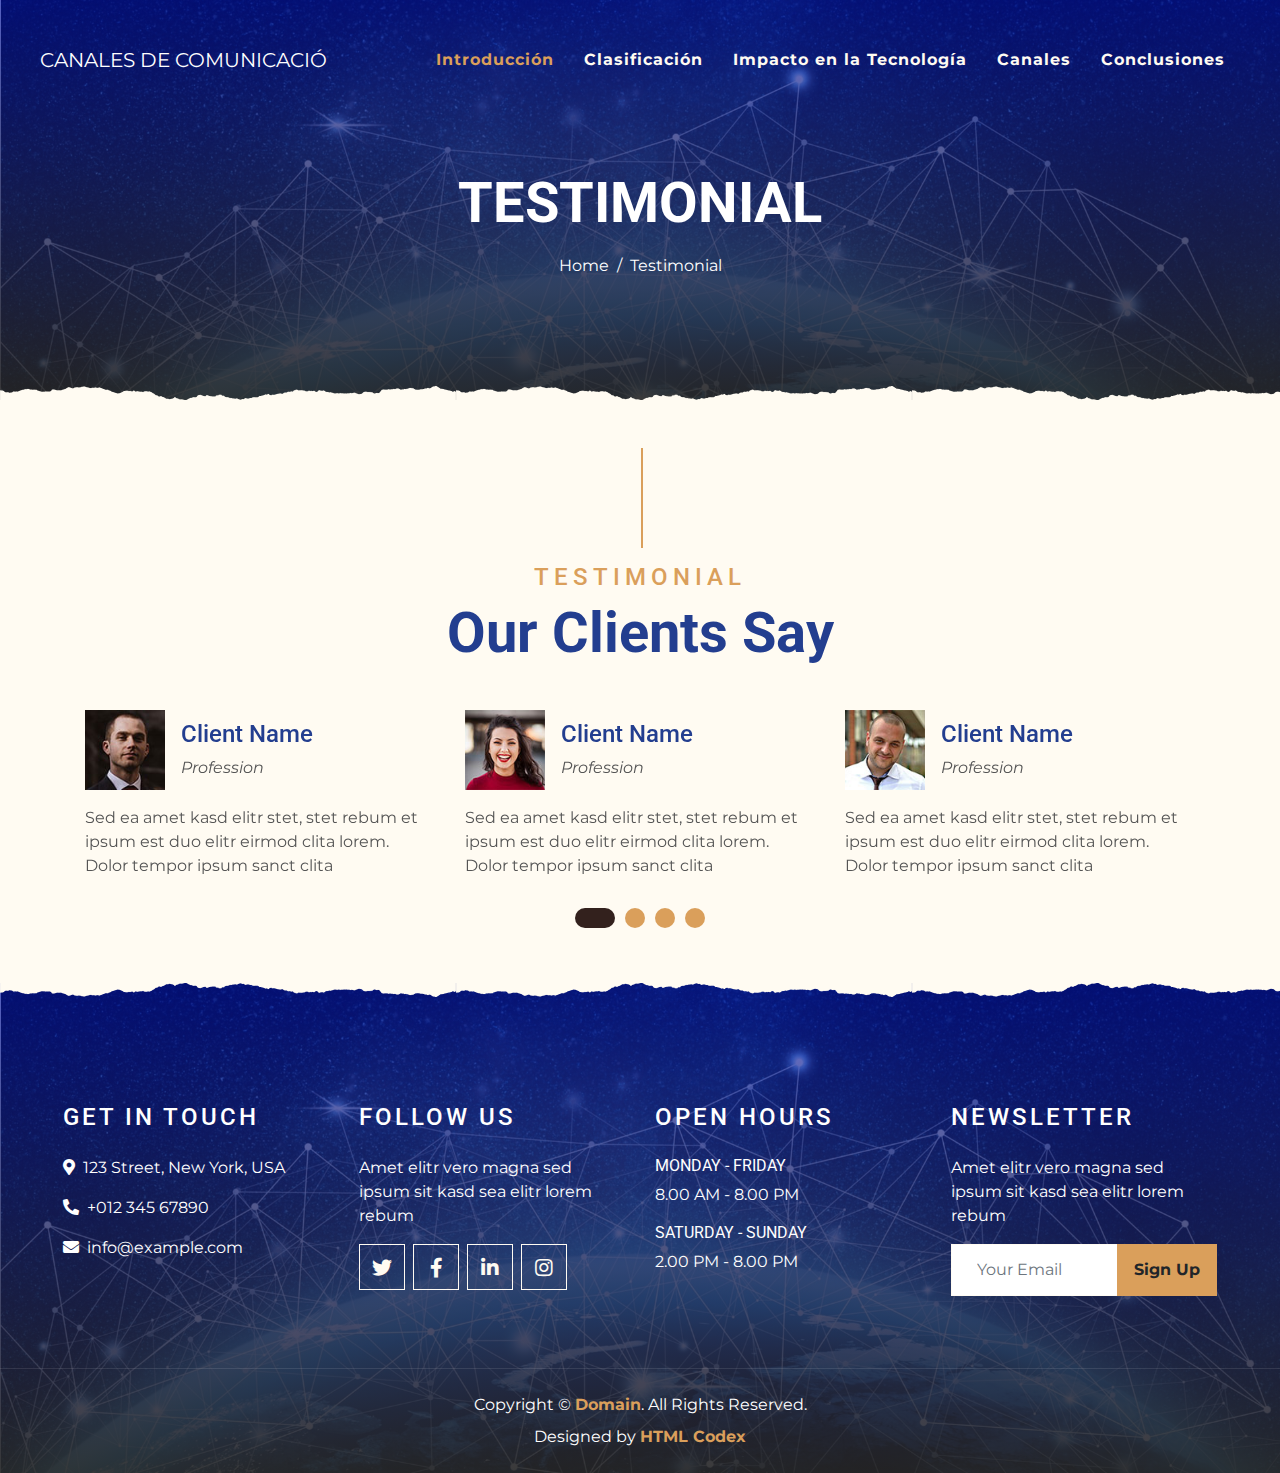
<file: testimonial.html>
<!DOCTYPE html>
<html lang="en">

<head>
    <meta charset="utf-8">
    <title>Tipos de Medios de Comunicación</title>
    <meta content="width=device-width, initial-scale=1.0" name="viewport">
    <meta content="Free Website Template" name="keywords">
    <meta content="Free Website Template" name="description">
    <!-- Favicon -->
    <link href="img/favicon.ico" rel="icon">

    <!-- Google Font -->
    <link rel="preconnect" href="https://fonts.gstatic.com">
    <link href="https://fonts.googleapis.com/css2?family=Montserrat:wght@200;400&family=Roboto:wght@400;500;700&display=swap" rel="stylesheet"> 

    <!-- Font Awesome -->
    <link href="https://cdnjs.cloudflare.com/ajax/libs/font-awesome/5.10.0/css/all.min.css" rel="stylesheet">

    <!-- Libraries Stylesheet -->
    <link href="lib/owlcarousel/assets/owl.carousel.min.css" rel="stylesheet">
    <link href="lib/tempusdominus/css/tempusdominus-bootstrap-4.min.css" rel="stylesheet" />

    <!-- Customized Bootstrap Stylesheet -->
    <link href="css/style.min.css" rel="stylesheet">
</head>

<body>
     <!-- Navbar Start -->
     <div class="container-fluid p-0 nav-bar">
        <nav class="navbar navbar-expand-lg bg-none navbar-dark py-3">
            <a href="index.html" class="navbar-brand px-lg-4 m-0">
            CANALES DE COMUNICACIÓ   <h1 class="m-0 display-4 text-uppercase text-white"></h1>
            </a>
            <button type="button" class="navbar-toggler" data-toggle="collapse" data-target="#navbarCollapse">
                <span class="navbar-toggler-icon"></span>
            </button>
            <div class="collapse navbar-collapse justify-content-between" id="navbarCollapse">
                <div class="navbar-nav ml-auto p-4">
                    <a href="index.html" class="nav-item nav-link active">Introducción</a>
                    <a href="about.html" class="nav-item nav-link">Clasificación</a>
                    <a href="service.html" class="nav-item nav-link">Impacto en la Tecnología</a>
                    
                    <a href="reservation.html" class="nav-link nav-item">Canales</a>
                    <a href="menu.html" class="nav-item nav-link">Conclusiones</a>
                </div>
            </div>
        </nav>
    </div>
    <!-- Navbar End -->


    <!-- Page Header Start -->
    <div class="container-fluid page-header mb-5 position-relative overlay-bottom">
        <div class="d-flex flex-column align-items-center justify-content-center pt-0 pt-lg-5" style="min-height: 400px">
            <h1 class="display-4 mb-3 mt-0 mt-lg-5 text-white text-uppercase">Testimonial</h1>
            <div class="d-inline-flex mb-lg-5">
                <p class="m-0 text-white"><a class="text-white" href="">Home</a></p>
                <p class="m-0 text-white px-2">/</p>
                <p class="m-0 text-white">Testimonial</p>
            </div>
        </div>
    </div>
    <!-- Page Header End -->


    <!-- Testimonial Start -->
    <div class="">
        <div class="container">
            <div class="section-title">
                <h4 class="text-primary text-uppercase" style="letter-spacing: 5px;">Testimonial</h4>
                <h1 class="display-4">Our Clients Say</h1>
            </div>
            <div class="owl-carousel testimonial-carousel">
                <div class="testimonial-item">
                    <div class="d-flex align-items-center mb-3">
                        <img class="img-fluid" src="img/testimonial-1.jpg" alt="">
                        <div class="ml-3">
                            <h4>Client Name</h4>
                            <i>Profession</i>
                        </div>
                    </div>
                    <p class="m-0">Sed ea amet kasd elitr stet, stet rebum et ipsum est duo elitr eirmod clita lorem. Dolor tempor ipsum sanct clita</p>
                </div>
                <div class="testimonial-item">
                    <div class="d-flex align-items-center mb-3">
                        <img class="img-fluid" src="img/testimonial-2.jpg" alt="">
                        <div class="ml-3">
                            <h4>Client Name</h4>
                            <i>Profession</i>
                        </div>
                    </div>
                    <p class="m-0">Sed ea amet kasd elitr stet, stet rebum et ipsum est duo elitr eirmod clita lorem. Dolor tempor ipsum sanct clita</p>
                </div>
                <div class="testimonial-item">
                    <div class="d-flex align-items-center mb-3">
                        <img class="img-fluid" src="img/testimonial-3.jpg" alt="">
                        <div class="ml-3">
                            <h4>Client Name</h4>
                            <i>Profession</i>
                        </div>
                    </div>
                    <p class="m-0">Sed ea amet kasd elitr stet, stet rebum et ipsum est duo elitr eirmod clita lorem. Dolor tempor ipsum sanct clita</p>
                </div>
                <div class="testimonial-item">
                    <div class="d-flex align-items-center mb-3">
                        <img class="img-fluid" src="img/testimonial-4.jpg" alt="">
                        <div class="ml-3">
                            <h4>Client Name</h4>
                            <i>Profession</i>
                        </div>
                    </div>
                    <p class="m-0">Sed ea amet kasd elitr stet, stet rebum et ipsum est duo elitr eirmod clita lorem. Dolor tempor ipsum sanct clita</p>
                </div>
            </div>
        </div>
    </div>
    <!-- Testimonial End -->


    <!-- Footer Start -->
    <div class="container-fluid footer text-white mt-5 pt-5 px-0 position-relative overlay-top">
        <div class="row mx-0 pt-5 px-sm-3 px-lg-5 mt-4">
            <div class="col-lg-3 col-md-6 mb-5">
                <h4 class="text-white text-uppercase mb-4" style="letter-spacing: 3px;">Get In Touch</h4>
                <p><i class="fa fa-map-marker-alt mr-2"></i>123 Street, New York, USA</p>
                <p><i class="fa fa-phone-alt mr-2"></i>+012 345 67890</p>
                <p class="m-0"><i class="fa fa-envelope mr-2"></i>info@example.com</p>
            </div>
            <div class="col-lg-3 col-md-6 mb-5">
                <h4 class="text-white text-uppercase mb-4" style="letter-spacing: 3px;">Follow Us</h4>
                <p>Amet elitr vero magna sed ipsum sit kasd sea elitr lorem rebum</p>
                <div class="d-flex justify-content-start">
                    <a class="btn btn-lg btn-outline-light btn-lg-square mr-2" href="#"><i class="fab fa-twitter"></i></a>
                    <a class="btn btn-lg btn-outline-light btn-lg-square mr-2" href="#"><i class="fab fa-facebook-f"></i></a>
                    <a class="btn btn-lg btn-outline-light btn-lg-square mr-2" href="#"><i class="fab fa-linkedin-in"></i></a>
                    <a class="btn btn-lg btn-outline-light btn-lg-square" href="#"><i class="fab fa-instagram"></i></a>
                </div>
            </div>
            <div class="col-lg-3 col-md-6 mb-5">
                <h4 class="text-white text-uppercase mb-4" style="letter-spacing: 3px;">Open Hours</h4>
                <div>
                    <h6 class="text-white text-uppercase">Monday - Friday</h6>
                    <p>8.00 AM - 8.00 PM</p>
                    <h6 class="text-white text-uppercase">Saturday - Sunday</h6>
                    <p>2.00 PM - 8.00 PM</p>
                </div>
            </div>
            <div class="col-lg-3 col-md-6 mb-5">
                <h4 class="text-white text-uppercase mb-4" style="letter-spacing: 3px;">Newsletter</h4>
                <p>Amet elitr vero magna sed ipsum sit kasd sea elitr lorem rebum</p>
                <div class="w-100">
                    <div class="input-group">
                        <input type="text" class="form-control border-light" style="padding: 25px;" placeholder="Your Email">
                        <div class="input-group-append">
                            <button class="btn btn-primary font-weight-bold px-3">Sign Up</button>
                        </div>
                    </div>
                </div>
            </div>
        </div>
        <div class="container-fluid text-center text-white border-top mt-4 py-4 px-sm-3 px-md-5" style="border-color: rgba(256, 256, 256, .1) !important;">
            <p class="mb-2 text-white">Copyright &copy; <a class="font-weight-bold" href="#">Domain</a>. All Rights Reserved.</a></p>
            <p class="m-0 text-white">Designed by <a class="font-weight-bold" href="https://htmlcodex.com">HTML Codex</a></p>
        </div>
    </div>
    <!-- Footer End -->


    <!-- Back to Top -->
    <a href="#" class="btn btn-lg btn-primary btn-lg-square back-to-top"><i class="fa fa-angle-double-up"></i></a>


    <!-- JavaScript Libraries -->
    <script src="https://code.jquery.com/jquery-3.4.1.min.js"></script>
    <script src="https://stackpath.bootstrapcdn.com/bootstrap/4.4.1/js/bootstrap.bundle.min.js"></script>
    <script src="lib/easing/easing.min.js"></script>
    <script src="lib/waypoints/waypoints.min.js"></script>
    <script src="lib/owlcarousel/owl.carousel.min.js"></script>
    <script src="lib/tempusdominus/js/moment.min.js"></script>
    <script src="lib/tempusdominus/js/moment-timezone.min.js"></script>
    <script src="lib/tempusdominus/js/tempusdominus-bootstrap-4.min.js"></script>

    <!-- Contact Javascript File -->
    <script src="mail/jqBootstrapValidation.min.js"></script>
    <script src="mail/contact.js"></script>

    <!-- Template Javascript -->
    <script src="js/main.js"></script>
</body>

</html>
</file>
